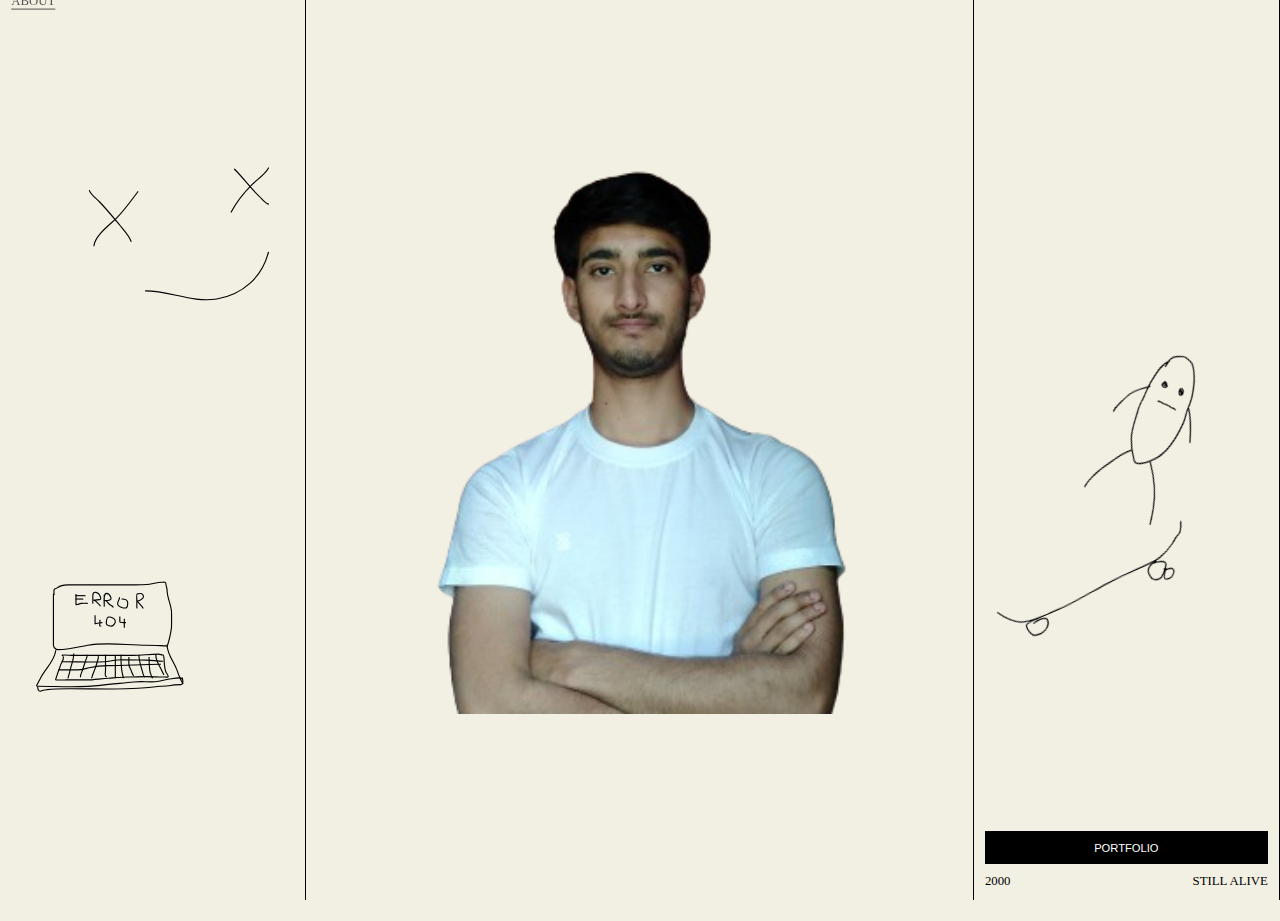
<file: index.html>
<!DOCTYPE html>
<html lang="en">
  <head>
    <meta charset="UTF-8" />
    <meta name="viewport" content="width=device-width, initial-scale=1.0" />
    <title>Home</title>
    <link rel="stylesheet" href="css/style.css" />
    <link rel="preconnect" href="https://fonts.gstatic.com" crossorigin />
    <link
      href="https://fonts.googleapis.com/css2?family=Wallpoet&display=swap"
      rel="stylesheet"
    />
  </head>
  <body>
    <span id="cursor"></span>
    <div id="loading">
      <img src="images/loading.gif" alt="">
    </div>
    <div class="main_container">
      <div class="first_section">
        <nav>
          <a
            href="index.html"
            style="text-decoration: underline; text-underline-offset: 4px"
            >about</a
          >
          <a href="portfolio.html">portfolio</a>
          <a href="contact.html">contact</a>
        </nav>
        <svg
          id="first_svg"
          width="100%"
          height="100%"
          viewBox="0 0 210 468"
          fill="none"
          xmlns="http://www.w3.org/2000/svg"
          class="LeftColumnImage___StyledImage-sc-aqff1d-0 fnExgV"
        >
          <path
            d="M17 379.847C17 394.819 17 409.791 17 424.763C17 427.061 18.9774 429 21.0752 429C30.2849 429 38.572 426.629 47.5955 425.045C64.8729 422.013 82.3793 425.045 99.6329 425.045C105.388 425.045 111.042 425.39 116.749 425.61C117.022 425.621 117.736 426.206 117.877 426.05C118.657 425.183 119.12 422.67 119.413 421.561C120.526 417.351 121.834 412.48 121.953 408.096C122.059 404.137 121.953 400.16 121.953 396.2C121.953 389.336 118.003 383.189 118.003 376.174C118.003 374.025 116.874 372.138 116.874 369.991C116.874 368.575 114.525 369.083 113.489 369.112C109.007 369.237 104.426 370.641 99.9463 371.089C93.5241 371.733 86.9601 371.372 80.5107 371.372C63.5724 371.372 46.6341 371.372 29.6959 371.372C27.0919 371.372 22.2107 372.509 20.2602 374.071C19.5722 374.622 18.5795 374.74 17.8464 375.327C17.0824 375.939 17.5643 379.005 17.5643 379.847"
            stroke="currentColor"
            stroke-width="1.00059"
            stroke-linecap="square"
          ></path>
          <path
            d="M19 430C18.2412 438.456 10.3578 445.408 6.53333 452.453C5.0221 455.236 3.36849 458.227 2 461"
            stroke="currentColor"
            stroke-width="1.00059"
            stroke-linecap="square"
          ></path>
          <path
            d="M118 425C118 432.35 123.718 439.51 126.458 446.313C128.262 450.792 129.285 455.044 132 459"
            stroke="currentColor"
            stroke-width="1.00059"
            stroke-linecap="square"
          ></path>
          <path
            d="M3 461.502C21.4019 461.502 40.5546 463.048 58.8238 460.692C68.6831 459.42 78.5643 458.802 88.396 457.699C93.909 457.081 99.6439 457.661 105.187 457.575C110.805 457.487 116.376 455.355 121.947 454.8C123.454 454.65 130.159 453.097 131 454.769"
            stroke="currentColor"
            stroke-width="1.00059"
            stroke-linecap="square"
          ></path>
          <path
            d="M37.0776 380C37.0776 382.969 36.9029 386 37.0776 388.964C37.0932 389.228 41.011 387.946 41.4876 387.882C43.2952 387.639 45.1778 387.795 47 387.795"
            stroke="currentColor"
            stroke-width="1.00059"
            stroke-linecap="square"
          ></path>
          <path
            d="M37 384H43"
            stroke="currentColor"
            stroke-width="1.00059"
            stroke-linecap="square"
          ></path>
          <path
            d="M37 381H45"
            stroke="currentColor"
            stroke-width="1.00059"
            stroke-linecap="square"
          ></path>
          <path
            d="M52 381.94C52 383.697 52 385.454 52 387.212C52 389.322 52 382.991 52 380.881C52 375.983 57.2025 378.161 58.4678 381.289C58.9079 382.376 59.6034 384.504 57.9827 384.504C56.3481 384.504 54.9002 384.871 53.2733 384.871C52.4578 384.871 53.5002 385.158 53.8191 385.319C54.7054 385.765 55.0331 386.297 55.719 386.988C56.6799 387.955 57.9437 388.782 58.5486 390"
            stroke="currentColor"
            stroke-width="1.00059"
            stroke-linecap="square"
          ></path>
          <path
            d="M62.1396 380.765C62.1396 383.176 62.1396 385.588 62.1396 388C62.1396 388.706 62.1396 389.412 62.1396 390.118C62.1396 391.048 62.1396 388.875 62.1396 388.608C62.1396 386.98 61.1996 379 64.1983 379C66.643 379 67.1419 380.506 68.0453 382.529C68.9523 384.561 66.5617 385.06 64.9677 385.333C64.3606 385.437 62.544 385.156 63.1169 385.373C64.2135 385.786 64.8707 386.473 65.5083 387.392C66.2929 388.524 66.752 388.73 67.9205 389.431C68.496 389.777 69.7237 390.479 70 391"
            stroke="currentColor"
            stroke-width="1.00059"
            stroke-linecap="square"
          ></path>
          <path
            d="M75.6708 383C75.6708 384.798 73.2593 387.089 74.2306 389C75.1808 390.869 78.7404 392 80.9231 392C83.0273 392 83.2379 387.465 82.8292 386.259C82.1679 384.308 80.0457 384 77.9581 384"
            stroke="currentColor"
            stroke-width="1.00059"
            stroke-linecap="square"
          ></path>
          <path
            d="M91.1221 383.857C91.1221 385.927 91.1221 387.997 91.1221 390.067C91.1221 390.657 91.1221 392.425 91.1221 391.836C91.1221 389.848 91.1221 387.86 91.1221 385.872C91.1221 385.29 90.6861 379.515 91.4619 379.416C92.929 379.228 94.9482 378.402 96.2186 379.786C98.9874 382.802 93.679 385.708 91.4619 385.708C91.3907 385.708 93.7205 388.511 94.18 389.039C94.896 389.862 96.1027 391.007 96.5584 392"
            stroke="currentColor"
            stroke-width="1.00059"
            stroke-linecap="square"
          ></path>
          <path
            d="M25.9632 435.584C25.9632 438.814 23.6856 440.827 22.9515 443.786C22.3237 446.316 21.0071 448.589 20.3875 451.086C20.0485 452.453 18.9275 454.579 19.0037 455.885C19.0188 456.144 27.5566 455.885 28.344 455.885C34.4488 455.885 40.5536 455.885 46.6584 455.885C53.2149 455.885 59.7024 454.582 66.2547 454.408C68.751 454.342 71.1295 453.67 73.6618 453.67C76.8028 453.67 79.9317 453.301 83.1039 453.301C88.3224 453.301 93.4819 452.932 98.6711 452.932C104.157 452.932 109.498 453.301 114.95 453.301C115.709 453.301 119 453.74 119 452.747C119 451.519 117.327 449.791 116.884 448.585C115.532 444.906 115.55 441.296 115.337 437.429C115.303 436.806 115.01 433.784 114.238 433.738C112.832 433.655 111.888 433 110.392 433C102.816 433 95.5226 434.107 87.947 434.107C76.4361 434.107 64.9252 434.107 53.4143 434.107C47.0653 434.107 40.7164 434.107 34.3674 434.107C31.3194 434.107 22.5043 433.103 25.2306 434.476"
            stroke="currentColor"
            stroke-width="1.00059"
            stroke-linecap="square"
          ></path>
          <path
            d="M25 439.779C37.5691 439.779 50.3128 440.276 62.7796 439.779C65.5203 439.67 68.7816 439.001 71.4172 438.457C74.0813 437.907 76.678 438.007 79.4898 438.007C86.2401 438.007 93.1394 438.184 99.9537 438.26C104.693 438.314 109.205 439.273 114 439.273"
            stroke="currentColor"
            stroke-width="1.00059"
            stroke-linecap="square"
          ></path>
          <path
            d="M22 447C27.4336 447 32.8672 447 38.3008 447C41.928 447 45.2414 445.887 48.7073 445.077C54.1915 443.796 59.5029 443.154 65.1707 443.154C80.8472 443.154 96.3296 442 112 442"
            stroke="currentColor"
            stroke-width="1.00059"
            stroke-linecap="square"
          ></path>
          <path
            d="M35 433C35 437.598 32.9715 442.356 31.9444 446.759C31.3763 449.194 30.6734 451.659 30 454"
            stroke="currentColor"
            stroke-width="1.00059"
            stroke-linecap="square"
          ></path>
          <path
            d="M47 434C47 435.727 45.9054 437.618 45.4118 439.258C44.717 441.567 43.8298 443.821 43.1961 446.158C42.5802 448.43 41 450.703 41 453"
            stroke="currentColor"
            stroke-width="1.00059"
            stroke-linecap="square"
          ></path>
          <path
            d="M56.8604 435C57.7619 435.244 54.0179 445.836 53.5865 446.943C52.9347 448.617 52.2687 450.279 51.6512 451.967C51.4228 452.591 51.5104 453.724 51 454"
            stroke="currentColor"
            stroke-width="1.00059"
            stroke-linecap="square"
          ></path>
          <path
            d="M63.2785 434C63.2785 438.5 63.2785 442.999 63.2785 447.499C63.2785 448.485 62.3043 452.571 64 453"
            stroke="currentColor"
            stroke-width="1.00059"
            stroke-linecap="square"
          ></path>
          <path
            d="M72 435V454"
            stroke="currentColor"
            stroke-width="1.00059"
            stroke-linecap="square"
          ></path>
          <path
            d="M77 434C77 439.154 77.1546 444.172 78.0278 449.253C78.3008 450.841 79 452.385 79 454"
            stroke="currentColor"
            stroke-width="1.00059"
            stroke-linecap="square"
          ></path>
          <path
            d="M84.0765 436C84.0765 438.221 83.8907 440.514 84.0983 442.727C84.2679 444.535 85.6303 445.844 86.0165 447.455C86.3898 449.012 87.2576 450.624 88 452"
            stroke="currentColor"
            stroke-width="1.00059"
            stroke-linecap="square"
          ></path>
          <path
            d="M93 434C93 439.131 94.8679 444.102 96.2692 449.037C96.477 449.768 97.287 452.668 98 453"
            stroke="currentColor"
            stroke-width="1.00059"
            stroke-linecap="square"
          ></path>
          <path
            d="M102 436C102 439.559 102.045 443.062 102.524 446.6C102.666 447.648 102.852 449.6 103.5 450.58C104.095 451.48 103.927 453.549 105 454"
            stroke="currentColor"
            stroke-width="1.00059"
            stroke-linecap="square"
          ></path>
          <path
            d="M108 434C108 438.392 110.124 441.485 112.135 445.213C113.156 447.108 113.824 449.268 115 451"
            stroke="currentColor"
            stroke-width="1.00059"
            stroke-linecap="square"
          ></path>
          <path
            d="M3 462.266C3 463.143 3.61266 465.102 4.2717 465.647C4.86051 466.134 5.20706 466.073 5.90674 465.731C7.59405 464.904 9.54628 464.743 11.3771 464.52C18.6379 463.637 25.842 463.768 33.1574 463.768C49.2797 463.768 65.445 464.139 81.5627 463.768C88.2934 463.614 95.1248 463.292 101.829 462.662C105.268 462.339 108.838 461.593 112.285 461.514C114.627 461.46 117.356 461.578 119.633 461.055C123.047 460.271 126.845 460.011 130.351 460.011C132.782 460.011 132.012 455.557 131.26 454"
            stroke="currentColor"
            stroke-width="1.00059"
            stroke-linecap="square"
          ></path>
          <path
            d="M54 399C54 400.636 54 402.272 54 403.909C54 404.018 54.0112 406.026 54.0709 406C55.8382 405.208 58.1076 405.158 60 405.006"
            stroke="currentColor"
            stroke-width="1.00059"
            stroke-linecap="square"
          ></path>
          <path
            d="M58.2933 403C58.2933 404.009 58.2933 405.018 58.2933 406.026C58.2933 406.587 57.2878 407.522 59 408"
            stroke="currentColor"
            stroke-width="1.00059"
            stroke-linecap="square"
          ></path>
          <path
            d="M66.0433 400C63.9314 400.251 64.0003 404.442 64.0003 405.949C64.0003 407.015 65.7201 407.495 66.4573 407.715C67.6583 408.074 69.2371 408.24 70.2497 407.308C71.8755 405.812 72.8686 403.313 70.9441 401.673C69.9551 400.831 68.2864 400 67.0048 400"
            stroke="currentColor"
            stroke-width="1.00059"
            stroke-linecap="square"
          ></path>
          <path
            d="M76 400C76 401.287 76 402.573 76 403.86C76 404.413 76.0709 404.496 76.5827 404.672C77.9822 405.154 79.5508 404.962 81 404.962"
            stroke="currentColor"
            stroke-width="1.00059"
            stroke-linecap="square"
          ></path>
          <path
            d="M80 402V409"
            stroke="currentColor"
            stroke-width="1.00059"
            stroke-linecap="square"
          ></path>
          <path
            d="M49 21C50.3057 24.8111 55.184 28.0839 57.8646 30.875C64.3329 37.6101 70.2467 44.863 76.2361 52C79.5358 55.932 84.3254 61.112 86 66"
            stroke="currentColor"
            stroke-linecap="square"
          ></path>
          <path
            d="M53 70C53.8301 60.9027 66.9922 51.4877 73.0735 45.4286C80.1627 38.3653 85.9939 29.9789 92 22"
            stroke="currentColor"
            stroke-linecap="square"
          ></path>
          <path
            d="M178 2C185.732 9.69334 191.995 18.6376 199.923 26.1111C202.278 28.3311 205.061 32.0251 208 33"
            stroke="currentColor"
            stroke-linecap="square"
          ></path>
          <path
            d="M175 40C179.629 31.1335 186.466 22.7068 193.46 15.6569C197.524 11.5598 205.496 6.04828 208 1"
            stroke="currentColor"
            stroke-linecap="square"
          ></path>
          <path
            d="M99 110.058C120.302 110.058 140.398 120.773 162.169 117.311C184.941 113.69 202.487 97.8197 208 76"
            stroke="currentColor"
            stroke-linecap="square"
          ></path>
        </svg>
        <footer>
          <div class="line">
            <span>[ email ]</span>
            <span>
              <a href="mailto:bhatiav033@gmail.com">bhatiav033@gmail.com</a>
            </span>
          </div>
          <div class="line">
            <span>[ social ]</span>
            <span class="social_links">
              <a href="https://www.instagram.com/_vishal_033/?next=%2F&hl=en">ig</a>
              <a href="https://www.linkedin.com/in/vishal-bhatia-v033">li</a>
              <a href="mailto:bhatiav033@gmail.com">gm</a>
            </span>
          </div>
          <div class="line">
            <span>[ dev by ]</span>
            <span>
              <a href="#">Vishal Bhatia</a>
            </span>
          </div>
        </footer>
      </div>

      <!-- main section  -->
      <div class="main_section">
        <div class="hi_container">
          <h2>hi</h2>

          <svg class="sign" width="170" height="100" xmlns="http://www.w3.org/2000/svg">
            <path
              d="M 50 100 C 40 10, 65 30, 25 70 S 10 40, 170 30"
              stroke="currentColor"
              fill="transparent"
            />
          </svg>

          <h2>there</h2>
        </div>

        <div class="content_container">
          <div id="rotating_name">
            <svg  width="200" height="100" xmlns="http://www.w3.org/2000/svg">
              <path
                id="my_path"
                d="M 20,0 C 80,60 100,40 120,0"
                fill="transparent"
              />
              
              <text stroke="currentColor">
                <textPath
                  xmlns:xlink="http://www.w3.org/1999/xlink"
                  href="#my_path"
                >
                  Vishal bhatia
                </textPath>
              </text>
            </svg>
          </div>
          <img src="images/profile.png" alt="" />
        </div>

        <div class="hi_container">
          <h2>vis</h2>
          <svg class="sign" width="190" height="100" xmlns="http://www.w3.org/2000/svg">
            <path
              d="M 50 100 C 40 10, 65 30, 25 70 S 10 40, 190 30"
              stroke="currentColor"
              fill="transparent"
            />
          </svg>
          <h2>hal</h2>
        </div>
      </div>

      <!-- last section  -->
      <div class="last_section">
        <div id="about">
          <div class="paragraph">
            <div>[ hi ]</div>
            <p>
              My friend. Welcome to my website. You can call me vishal. Please
              take a look at my digital crip and have a wonderful time
              exploring.
            </p>
          </div>
          <!-- second -->
          <div class="paragraph">
            <div>[ who i am ]</div>
            <p>
              fresher to the field , Motivated, innovative, 
              and proficient web developer with skills in HTML,
              CSS, PHP, and JavaScript programming languages.
            </p>
          </div>
        </div>

        <!-- svg  -->
        <svg
          id="second_svg"
          width="100%"
          height="100%"
          viewBox="0 0 244 183"
          fill="none"
          xmlns="http://www.w3.org/2000/svg"
          class="RightColumnIntroduction___StyledImage-sc-1205485-3 cizQeO"
        >
          <path
            d="M3 150.875C6.37163 156.864 13.5008 165.049 20.6589 167.011C30.4719 169.701 40.5568 168.883 50.7116 168.883C66.7528 168.883 82.9729 166.363 98.9465 164.946C109.356 164.022 119.687 163.655 130.144 163.655C136.557 163.655 143.97 163.899 150.157 162.203C155.45 160.752 160.152 158.484 164.742 155.522C166.473 154.405 168.241 153.034 169.876 151.779C171.282 150.7 173.722 150.27 174.88 148.842C176.696 146.601 178.038 143.847 179 141"
            stroke="currentColor"
            stroke-linecap="square"
          ></path>
          <path
            d="M32.4659 169.066C30.4498 169.066 21.8398 168.427 21.1997 171.124C20.7691 172.938 21.0877 175.445 21.6531 177.166C23.2815 182.121 25.1799 182 30.5824 182C34.8569 182 40 178.086 40 173.769C40 169.423 31.0674 170.482 28.071 171.418"
            stroke="currentColor"
            stroke-linecap="square"
          ></path>
          <path
            d="M145.778 164C141.252 164 136 166.042 136 171.5C136 175.88 137.788 179 142.327 179C145.901 179 150.323 173.41 152.361 170.563C155.598 166.041 145.587 164.625 143.478 164.625"
            stroke="currentColor"
            stroke-linecap="square"
          ></path>
          <path
            d="M163.991 67.6002C157.984 66.6991 152.679 67.9335 146.828 69.2542C140.298 70.7279 133.998 71.5506 127.698 73.996C121.379 76.4485 120.409 76.415 114.936 80.4598"
            stroke="currentColor"
            stroke-linecap="square"
          ></path>
          <path
            d="M175.065 83.4158C173.027 96.9982 169.159 109.523 161.743 121.167C158.236 126.673 157.333 127.554 153.82 132.552"
            stroke="currentColor"
            stroke-linecap="square"
          ></path>
          <path
            d="M151.375 173C150.227 174.305 145.833 179.675 147.295 181.171C148.422 182.324 152.744 182.228 153.893 181.171C155.269 179.903 158.454 177.488 156.237 175.22C154.672 173.619 150.605 174.621 149.812 173"
            stroke="currentColor"
            stroke-linecap="square"
          ></path>
          <path
            d="M224.393 10.0507C216.993 8.94051 207.4 16.8085 201.645 21.0626C198.288 23.5436 195.193 26.9494 192.029 29.7221C189.487 31.9503 186.068 34.3368 183.987 36.9731C178.3 44.1808 171.954 49.8179 168.106 58.2716C165.456 64.0925 163.763 70.3049 162.798 76.7396C161.868 82.9365 177.308 82.6666 181.468 82.2656C194.221 81.0367 205.592 71.7948 214.674 63.5661C217.861 60.678 219.853 56.9503 222.876 53.9899C225.305 51.6119 227.941 49.1724 229.934 46.4034C233.462 41.5034 236.674 36.4763 238.849 30.8258C240.062 27.6784 242.647 21.506 241.37 18.0949C240.724 16.3683 239.096 12.0104 237.285 11.1859C234.549 9.94028 232.809 8.77597 229.728 8.3138C224.597 7.54395 224.134 9.9989 219.761 12.7388"
            stroke="currentColor"
            stroke-linecap="square"
          ></path>
          <path
            d="M223.729 53.9299C222.585 61.5543 216.62 74.571 213.251 81.1925"
            stroke="currentColor"
            stroke-linecap="square"
          ></path>
          <path
            d="M200.415 23.3692C194.325 22.4556 187.63 20.9161 181.541 22.652C178.573 23.498 165.158 28.0057 163.358 30.5675"
            stroke="currentColor"
            stroke-linecap="square"
          ></path>
          <path
            d="M212.096 25.2966C209.845 25.2104 210.324 28.8263 212.383 29.1352C213.352 29.2805 214.189 29.7467 214.366 28.57C214.531 27.4645 214.946 26.2309 214.532 25.1635C213.865 23.4452 211.566 26.1876 212.216 27.3082C212.574 27.925 214.275 28.0192 213.782 27.3514C213.764 27.3277 213.634 26.5459 213.733 25.8872"
            stroke="currentColor"
            stroke-linecap="square"
          ></path>
          <path
            d="M223.164 36.6187C222.714 37.7862 220.424 38.4809 221.282 39.9595C221.859 40.9534 223.727 41.0879 224.37 40.0777C225.012 39.0695 226.333 36.7885 224.992 35.9344C223.334 34.8786 221.739 37.2762 221.471 38.7034C221.399 39.0872 221.06 40.0662 221.595 40.1789C222.313 40.3302 222.915 40.5751 223.046 39.7064C223.139 39.0815 223.327 37.8317 223.327 37.8317C223.327 37.8317 223.252 39.0233 223.408 39.5883C224.065 41.9666 224.969 38.0144 223.987 38.5441C222.886 39.1379 224.935 35.9344 223.349 37.6817"
            stroke="currentColor"
            stroke-linecap="square"
          ></path>
          <path
            d="M202.108 37.8115C203.697 38.5288 204.535 40.6977 205.791 41.8499C206.763 42.7423 207.727 43.6647 208.637 44.687C209.341 45.4783 209.989 47.359 210.792 47.912C211.347 48.2934 212.567 49.7634 212.65 50.3568"
            stroke="currentColor"
            stroke-linecap="square"
          ></path>
        </svg>
        <div class="age">
          <button onclick="window.location.href='portfolio.html'">PORTFOLIO</button>
          <span>2000</span>
          <span>still alive</span>
        </div>
      </div>
    </div>
  </body>
  <script
    src="https://cdnjs.cloudflare.com/ajax/libs/gsap/3.12.5/gsap.min.js"
    integrity="sha512-7eHRwcbYkK4d9g/6tD/mhkf++eoTHwpNM9woBxtPUBWm67zeAfFC+HrdoE2GanKeocly/VxeLvIqwvCdk7qScg=="
    crossorigin="anonymous"
    referrerpolicy="no-referrer"
  ></script>
  <script src="js/index.js"></script>
</html>
</file>
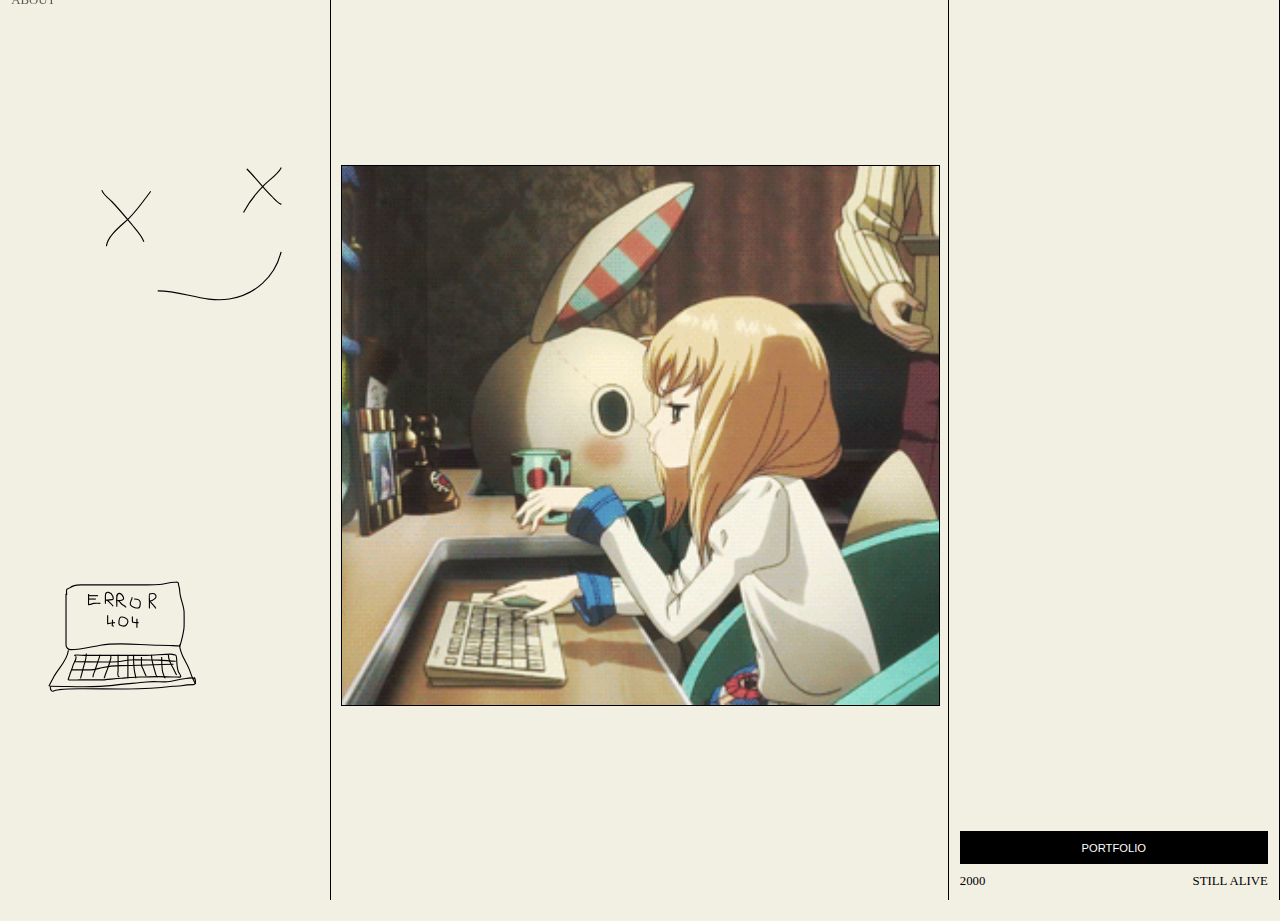
<file: contact.html>
<!DOCTYPE html>
<html lang="en">
  <head>
    <meta charset="UTF-8" />
    <meta name="viewport" content="width=device-width, initial-scale=1.0" />
    <title>contact</title>
    <link rel="stylesheet" href="css/style.css" />
    <link rel="preconnect" href="https://fonts.gstatic.com" crossorigin />
    <link
      href="https://fonts.googleapis.com/css2?family=Wallpoet&display=swap"
      rel="stylesheet"
    />
  </head>
  <body>
    <span id="cursor"></span>
    <div id="loading">
      <img src="images/loading.gif" alt="">
    </div>
    <div class="main_container">
      <div class="first_section">
        <nav>
          <a
            href="index.html"
            
            >about</a
          >
          <a href="portfolio.html">portfolio</a>
          <a href="contact.html" style="text-decoration: underline; text-underline-offset: 4px">contact</a>
        </nav>
        <svg
          id="first_svg"
          width="100%"
          height="100%"
          viewBox="0 0 210 468"
          fill="none"
          xmlns="http://www.w3.org/2000/svg"
          class="LeftColumnImage___StyledImage-sc-aqff1d-0 fnExgV"
        >
          <path
            d="M17 379.847C17 394.819 17 409.791 17 424.763C17 427.061 18.9774 429 21.0752 429C30.2849 429 38.572 426.629 47.5955 425.045C64.8729 422.013 82.3793 425.045 99.6329 425.045C105.388 425.045 111.042 425.39 116.749 425.61C117.022 425.621 117.736 426.206 117.877 426.05C118.657 425.183 119.12 422.67 119.413 421.561C120.526 417.351 121.834 412.48 121.953 408.096C122.059 404.137 121.953 400.16 121.953 396.2C121.953 389.336 118.003 383.189 118.003 376.174C118.003 374.025 116.874 372.138 116.874 369.991C116.874 368.575 114.525 369.083 113.489 369.112C109.007 369.237 104.426 370.641 99.9463 371.089C93.5241 371.733 86.9601 371.372 80.5107 371.372C63.5724 371.372 46.6341 371.372 29.6959 371.372C27.0919 371.372 22.2107 372.509 20.2602 374.071C19.5722 374.622 18.5795 374.74 17.8464 375.327C17.0824 375.939 17.5643 379.005 17.5643 379.847"
            stroke="currentColor"
            stroke-width="1.00059"
            stroke-linecap="square"
          ></path>
          <path
            d="M19 430C18.2412 438.456 10.3578 445.408 6.53333 452.453C5.0221 455.236 3.36849 458.227 2 461"
            stroke="currentColor"
            stroke-width="1.00059"
            stroke-linecap="square"
          ></path>
          <path
            d="M118 425C118 432.35 123.718 439.51 126.458 446.313C128.262 450.792 129.285 455.044 132 459"
            stroke="currentColor"
            stroke-width="1.00059"
            stroke-linecap="square"
          ></path>
          <path
            d="M3 461.502C21.4019 461.502 40.5546 463.048 58.8238 460.692C68.6831 459.42 78.5643 458.802 88.396 457.699C93.909 457.081 99.6439 457.661 105.187 457.575C110.805 457.487 116.376 455.355 121.947 454.8C123.454 454.65 130.159 453.097 131 454.769"
            stroke="currentColor"
            stroke-width="1.00059"
            stroke-linecap="square"
          ></path>
          <path
            d="M37.0776 380C37.0776 382.969 36.9029 386 37.0776 388.964C37.0932 389.228 41.011 387.946 41.4876 387.882C43.2952 387.639 45.1778 387.795 47 387.795"
            stroke="currentColor"
            stroke-width="1.00059"
            stroke-linecap="square"
          ></path>
          <path
            d="M37 384H43"
            stroke="currentColor"
            stroke-width="1.00059"
            stroke-linecap="square"
          ></path>
          <path
            d="M37 381H45"
            stroke="currentColor"
            stroke-width="1.00059"
            stroke-linecap="square"
          ></path>
          <path
            d="M52 381.94C52 383.697 52 385.454 52 387.212C52 389.322 52 382.991 52 380.881C52 375.983 57.2025 378.161 58.4678 381.289C58.9079 382.376 59.6034 384.504 57.9827 384.504C56.3481 384.504 54.9002 384.871 53.2733 384.871C52.4578 384.871 53.5002 385.158 53.8191 385.319C54.7054 385.765 55.0331 386.297 55.719 386.988C56.6799 387.955 57.9437 388.782 58.5486 390"
            stroke="currentColor"
            stroke-width="1.00059"
            stroke-linecap="square"
          ></path>
          <path
            d="M62.1396 380.765C62.1396 383.176 62.1396 385.588 62.1396 388C62.1396 388.706 62.1396 389.412 62.1396 390.118C62.1396 391.048 62.1396 388.875 62.1396 388.608C62.1396 386.98 61.1996 379 64.1983 379C66.643 379 67.1419 380.506 68.0453 382.529C68.9523 384.561 66.5617 385.06 64.9677 385.333C64.3606 385.437 62.544 385.156 63.1169 385.373C64.2135 385.786 64.8707 386.473 65.5083 387.392C66.2929 388.524 66.752 388.73 67.9205 389.431C68.496 389.777 69.7237 390.479 70 391"
            stroke="currentColor"
            stroke-width="1.00059"
            stroke-linecap="square"
          ></path>
          <path
            d="M75.6708 383C75.6708 384.798 73.2593 387.089 74.2306 389C75.1808 390.869 78.7404 392 80.9231 392C83.0273 392 83.2379 387.465 82.8292 386.259C82.1679 384.308 80.0457 384 77.9581 384"
            stroke="currentColor"
            stroke-width="1.00059"
            stroke-linecap="square"
          ></path>
          <path
            d="M91.1221 383.857C91.1221 385.927 91.1221 387.997 91.1221 390.067C91.1221 390.657 91.1221 392.425 91.1221 391.836C91.1221 389.848 91.1221 387.86 91.1221 385.872C91.1221 385.29 90.6861 379.515 91.4619 379.416C92.929 379.228 94.9482 378.402 96.2186 379.786C98.9874 382.802 93.679 385.708 91.4619 385.708C91.3907 385.708 93.7205 388.511 94.18 389.039C94.896 389.862 96.1027 391.007 96.5584 392"
            stroke="currentColor"
            stroke-width="1.00059"
            stroke-linecap="square"
          ></path>
          <path
            d="M25.9632 435.584C25.9632 438.814 23.6856 440.827 22.9515 443.786C22.3237 446.316 21.0071 448.589 20.3875 451.086C20.0485 452.453 18.9275 454.579 19.0037 455.885C19.0188 456.144 27.5566 455.885 28.344 455.885C34.4488 455.885 40.5536 455.885 46.6584 455.885C53.2149 455.885 59.7024 454.582 66.2547 454.408C68.751 454.342 71.1295 453.67 73.6618 453.67C76.8028 453.67 79.9317 453.301 83.1039 453.301C88.3224 453.301 93.4819 452.932 98.6711 452.932C104.157 452.932 109.498 453.301 114.95 453.301C115.709 453.301 119 453.74 119 452.747C119 451.519 117.327 449.791 116.884 448.585C115.532 444.906 115.55 441.296 115.337 437.429C115.303 436.806 115.01 433.784 114.238 433.738C112.832 433.655 111.888 433 110.392 433C102.816 433 95.5226 434.107 87.947 434.107C76.4361 434.107 64.9252 434.107 53.4143 434.107C47.0653 434.107 40.7164 434.107 34.3674 434.107C31.3194 434.107 22.5043 433.103 25.2306 434.476"
            stroke="currentColor"
            stroke-width="1.00059"
            stroke-linecap="square"
          ></path>
          <path
            d="M25 439.779C37.5691 439.779 50.3128 440.276 62.7796 439.779C65.5203 439.67 68.7816 439.001 71.4172 438.457C74.0813 437.907 76.678 438.007 79.4898 438.007C86.2401 438.007 93.1394 438.184 99.9537 438.26C104.693 438.314 109.205 439.273 114 439.273"
            stroke="currentColor"
            stroke-width="1.00059"
            stroke-linecap="square"
          ></path>
          <path
            d="M22 447C27.4336 447 32.8672 447 38.3008 447C41.928 447 45.2414 445.887 48.7073 445.077C54.1915 443.796 59.5029 443.154 65.1707 443.154C80.8472 443.154 96.3296 442 112 442"
            stroke="currentColor"
            stroke-width="1.00059"
            stroke-linecap="square"
          ></path>
          <path
            d="M35 433C35 437.598 32.9715 442.356 31.9444 446.759C31.3763 449.194 30.6734 451.659 30 454"
            stroke="currentColor"
            stroke-width="1.00059"
            stroke-linecap="square"
          ></path>
          <path
            d="M47 434C47 435.727 45.9054 437.618 45.4118 439.258C44.717 441.567 43.8298 443.821 43.1961 446.158C42.5802 448.43 41 450.703 41 453"
            stroke="currentColor"
            stroke-width="1.00059"
            stroke-linecap="square"
          ></path>
          <path
            d="M56.8604 435C57.7619 435.244 54.0179 445.836 53.5865 446.943C52.9347 448.617 52.2687 450.279 51.6512 451.967C51.4228 452.591 51.5104 453.724 51 454"
            stroke="currentColor"
            stroke-width="1.00059"
            stroke-linecap="square"
          ></path>
          <path
            d="M63.2785 434C63.2785 438.5 63.2785 442.999 63.2785 447.499C63.2785 448.485 62.3043 452.571 64 453"
            stroke="currentColor"
            stroke-width="1.00059"
            stroke-linecap="square"
          ></path>
          <path
            d="M72 435V454"
            stroke="currentColor"
            stroke-width="1.00059"
            stroke-linecap="square"
          ></path>
          <path
            d="M77 434C77 439.154 77.1546 444.172 78.0278 449.253C78.3008 450.841 79 452.385 79 454"
            stroke="currentColor"
            stroke-width="1.00059"
            stroke-linecap="square"
          ></path>
          <path
            d="M84.0765 436C84.0765 438.221 83.8907 440.514 84.0983 442.727C84.2679 444.535 85.6303 445.844 86.0165 447.455C86.3898 449.012 87.2576 450.624 88 452"
            stroke="currentColor"
            stroke-width="1.00059"
            stroke-linecap="square"
          ></path>
          <path
            d="M93 434C93 439.131 94.8679 444.102 96.2692 449.037C96.477 449.768 97.287 452.668 98 453"
            stroke="currentColor"
            stroke-width="1.00059"
            stroke-linecap="square"
          ></path>
          <path
            d="M102 436C102 439.559 102.045 443.062 102.524 446.6C102.666 447.648 102.852 449.6 103.5 450.58C104.095 451.48 103.927 453.549 105 454"
            stroke="currentColor"
            stroke-width="1.00059"
            stroke-linecap="square"
          ></path>
          <path
            d="M108 434C108 438.392 110.124 441.485 112.135 445.213C113.156 447.108 113.824 449.268 115 451"
            stroke="currentColor"
            stroke-width="1.00059"
            stroke-linecap="square"
          ></path>
          <path
            d="M3 462.266C3 463.143 3.61266 465.102 4.2717 465.647C4.86051 466.134 5.20706 466.073 5.90674 465.731C7.59405 464.904 9.54628 464.743 11.3771 464.52C18.6379 463.637 25.842 463.768 33.1574 463.768C49.2797 463.768 65.445 464.139 81.5627 463.768C88.2934 463.614 95.1248 463.292 101.829 462.662C105.268 462.339 108.838 461.593 112.285 461.514C114.627 461.46 117.356 461.578 119.633 461.055C123.047 460.271 126.845 460.011 130.351 460.011C132.782 460.011 132.012 455.557 131.26 454"
            stroke="currentColor"
            stroke-width="1.00059"
            stroke-linecap="square"
          ></path>
          <path
            d="M54 399C54 400.636 54 402.272 54 403.909C54 404.018 54.0112 406.026 54.0709 406C55.8382 405.208 58.1076 405.158 60 405.006"
            stroke="currentColor"
            stroke-width="1.00059"
            stroke-linecap="square"
          ></path>
          <path
            d="M58.2933 403C58.2933 404.009 58.2933 405.018 58.2933 406.026C58.2933 406.587 57.2878 407.522 59 408"
            stroke="currentColor"
            stroke-width="1.00059"
            stroke-linecap="square"
          ></path>
          <path
            d="M66.0433 400C63.9314 400.251 64.0003 404.442 64.0003 405.949C64.0003 407.015 65.7201 407.495 66.4573 407.715C67.6583 408.074 69.2371 408.24 70.2497 407.308C71.8755 405.812 72.8686 403.313 70.9441 401.673C69.9551 400.831 68.2864 400 67.0048 400"
            stroke="currentColor"
            stroke-width="1.00059"
            stroke-linecap="square"
          ></path>
          <path
            d="M76 400C76 401.287 76 402.573 76 403.86C76 404.413 76.0709 404.496 76.5827 404.672C77.9822 405.154 79.5508 404.962 81 404.962"
            stroke="currentColor"
            stroke-width="1.00059"
            stroke-linecap="square"
          ></path>
          <path
            d="M80 402V409"
            stroke="currentColor"
            stroke-width="1.00059"
            stroke-linecap="square"
          ></path>
          <path
            d="M49 21C50.3057 24.8111 55.184 28.0839 57.8646 30.875C64.3329 37.6101 70.2467 44.863 76.2361 52C79.5358 55.932 84.3254 61.112 86 66"
            stroke="currentColor"
            stroke-linecap="square"
          ></path>
          <path
            d="M53 70C53.8301 60.9027 66.9922 51.4877 73.0735 45.4286C80.1627 38.3653 85.9939 29.9789 92 22"
            stroke="currentColor"
            stroke-linecap="square"
          ></path>
          <path
            d="M178 2C185.732 9.69334 191.995 18.6376 199.923 26.1111C202.278 28.3311 205.061 32.0251 208 33"
            stroke="currentColor"
            stroke-linecap="square"
          ></path>
          <path
            d="M175 40C179.629 31.1335 186.466 22.7068 193.46 15.6569C197.524 11.5598 205.496 6.04828 208 1"
            stroke="currentColor"
            stroke-linecap="square"
          ></path>
          <path
            d="M99 110.058C120.302 110.058 140.398 120.773 162.169 117.311C184.941 113.69 202.487 97.8197 208 76"
            stroke="currentColor"
            stroke-linecap="square"
          ></path>
        </svg>
        <footer>
          <div class="line">
            <span>[ email ]</span>
            <span>
              <a href="mailto:bhatiav033@gmail.com">bhatiav033@gmail.com</a>
            </span>
          </div>
          <div class="line">
            <span>[ social ]</span>
            <span class="social_links">
              <a href="https://www.instagram.com/_vishal_033/?next=%2F&hl=en">ig</a>
              <a href="https://www.linkedin.com/in/vishal-bhatia-v033">li</a>
              <a href="mailto:bhatiav033@gmail.com">gm</a>
            </span>
          </div>
          <div class="line">
            <span>[ dev by ]</span>
            <span>
              <a href="#">Vishal Bhatia</a>
            </span>
          </div>
        </footer>
      </div>

      <!-- main section  -->
      <div class="main_section">
        <div class="hi_container">
          <h2>con</h2>

          <svg class="sign" width="170" height="100" xmlns="http://www.w3.org/2000/svg">
            <path
              d="M 50 100 C 40 10, 65 30, 25 70 S 10 40, 170 30"
              stroke="currentColor"
              fill="transparent"
            />
          </svg>

          <h2>tact</h2>
        </div>

        <div class="content_container">
          <div
            style="
              width: calc(100% - 1.2rem);
              height: calc(100% - 1.2rem);
              padding: 0.6rem;
              overflow: hidden;
            "
          >
            <img
              style="width: 100%; border: 1px solid black; object-fit: cover"
              src="images/contact.gif"
              alt=""
            />
          </div>
        </div>

        <div class="hi_container">
          <h2>vis</h2>
          <svg class="sign" width="190" height="100" xmlns="http://www.w3.org/2000/svg">
            <path
              d="M 50 100 C 40 10, 65 30, 25 70 S 10 40, 190 30"
              stroke="currentColor"
              fill="transparent"
            />
          </svg>
          <h2>hal</h2>
        </div>
      </div>

      <!-- last section  -->
      <div class="last_section">
        <div id="about" style="font-size: 0.7rem">
          <div class="">
            <div>[ contact ]</div>
          </div>
          <!-- second -->
          <div>
            <p>[ <a style="color: black;" href="tel:+917018599952">+917018599952</a> ]</p>
            <p>[ <a style="color: black;" href="mailto:bhatiav033@gmail.com">bhatiav033@gmail.com</a> ]</p>
            <p>[ hamirpur (hp) ]</p>
            <p>looking forward to work with you, contact me through
                 email, linked in, instagram, i would love to work with you.</p>
          </div>
        </div>

        <!-- svg  -->

        <div class="age">
          <button onclick="window.location.href='portfolio.html'">PORTFOLIO</button>
          <span>2000</span>
          <span>still alive</span>
        </div>
      </div>
    </div>
  </body>
  <script
    src="https://cdnjs.cloudflare.com/ajax/libs/gsap/3.12.5/gsap.min.js"
    integrity="sha512-7eHRwcbYkK4d9g/6tD/mhkf++eoTHwpNM9woBxtPUBWm67zeAfFC+HrdoE2GanKeocly/VxeLvIqwvCdk7qScg=="
    crossorigin="anonymous"
    referrerpolicy="no-referrer"
  ></script>
  <script src="js/contact.js"></script>
</html>
</file>
<file: css/style.css>
html,
body,
.main_container {
  box-sizing: border-box;
  height: 100%;
  width: 100%;
  margin: 0;
  padding: 0;
}
body {
  font-family: "Devanagari Sangam MN";
  text-transform: uppercase;
  background-color: rgb(242, 239, 227);
  color: black;
  position: relative;
  overflow: hidden;
}
.main_container {
  display: flex;
}
.first_section,
.last_section {
  width: 30%;
  padding: 0.7rem;
}
.first_section {
  border-right: 1px solid black;
  display: flex;
  flex-direction: column;
  justify-content: space-between;
}
nav {
  display: flex;
  justify-content: space-between;
}
nav a {
  color: black;
  text-decoration: none;
  letter-spacing: 0px;
  font-size: 0.8rem;
}

#first_svg {
  height: 60%;
}
.line {
  display: flex;
  justify-content: space-between;
  font-size: 0.8rem;
  margin: 0.2rem 0;
}
.line:last-child {
  margin-bottom: 0;
}
.line a {
  color: black;
  text-underline-offset: 4px;
}
.social_links {
  display: flex;
  gap: 1rem;
}
/* main setion  */
.main_section {
  width: 60%;
  border-right: 1px solid black;
}
.hi_container {
  border-bottom: 1px solid black;
}
.hi_container {
  display: flex;
  align-items: center;
  justify-content: space-between;
  padding: 0.9rem;
  font-size: 3rem;
  font-family: "Wallpoet";
  font-weight: 400;
  height: 14%;
}
.hi_container h2 {
  padding: 0;
  margin: 0;
}
.hi_container:last-child {
  border-top: 1px solid black;
}
.the_hr {
  width: 28%;
  height: 0;
  border: 1px solid grey;
}
.content_container {
  height: 62%;
  display: flex;
  justify-content: center;
  align-items: center;
  position: relative;
}
#rotating_name {
  position: absolute;
  top: 15px;
  left: 5px;
}
.content_container img {
  height: 100%;
}
.the_hr2 {
  width: 39%;
  height: 0;
  border: 1px solid grey;
}
/* last section  */
.last_section {
  border-right: 1px solid black;
  display: flex;
  flex-direction: column;
  justify-content: space-between;
}
.paragraph {
  font-size: 0.7rem;
  margin-bottom: 1.6rem;
}
.paragraph p {
  padding: 0;
  margin: 0;
}
#second_svg {
  height: 30%;
}
.age {
  font-size: 0.8rem;
  display: flex;
  flex-wrap: wrap;
  justify-content: space-between;
}
.age button {
  width: 100%;
  margin-bottom: 0.6rem;
  border: none;
  border-radius: 0;
  background-color: black;
  color: white;
  padding: 0.6rem 0;
  font-size: 0.7rem;
  border: 1px solid black;
  cursor: pointer;
}
a:hover {
  color: rgb(14, 255, 10);
}
.age button:hover {
  color: black;
  background-color: rgb(14, 255, 10);
  border: 1px solid black;
  transition: 0.3s ease all;
}
#loading {
  width: 100%;
  height: 100%;
  position: absolute;
  top: 0;
  background-color: white;
  z-index: 22;
  display: flex;
  justify-content: center;
  align-items: center;
}
#loading img {
  height: 5rem;
}

#cursor {
  position: absolute;
  padding: 0.5rem;
  border-radius: 50%;
  background-color: rgb(14, 255, 10);
  z-index: -12;
  transform: scale(0);
}

text {
  dominant-baseline: hanging;
  font: 12px Verdana, Helvetica, Arial, sans-serif;
}

@media (max-width: 600px) {
  #first_svg,
  #second_svg {
    display: none;
  }
  .main_container {
    flex-wrap: wrap;
  }
  .first_section {
    width: 100%;
  }
  .main_section {
    width: 100%;
  }
  .last_section {
    width: 100%;
    margin-bottom: 3rem;
  }
  nav {
    margin-bottom: 1rem;
  }
  .hi_container:first-child {
    font-size: 2rem;
  }
  .hi_container:last-child {
    font-size: 2rem;
  }
  .sign {
    display: none;
  }
  .hi_container {
    justify-content: center;
  }
  .hi_container:first-child {
    gap: 1rem;
  }
  .main_container {
    margin: 0.6rem 0;
    overflow: scroll;
  }
  .last_section {
    margin: 1rem 0;
  }
  .age {
    margin-top: 0.8rem;
  }
  .line {
    margin: 0.7rem 0;
  }
  .about {
    margin-top: 0.9rem;
  }
}
</file>
